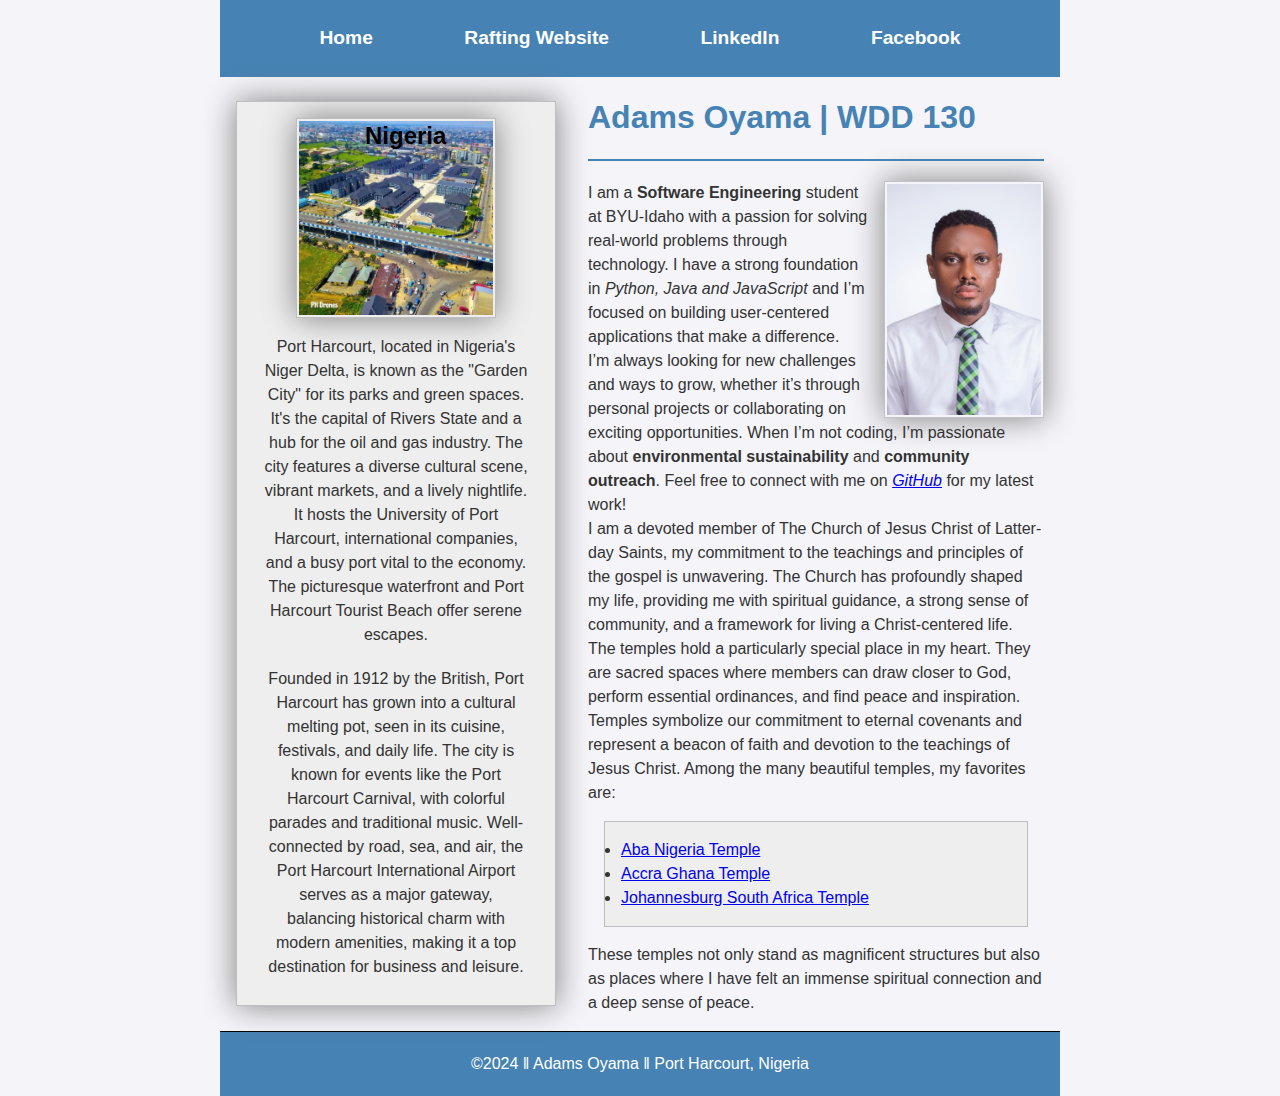
<file: index.html>
<!DOCTYPE html>
<html lang="en-US">
  <head>
    <meta charset="UTF-8">
    <meta name="viewport" content="width=device-width, initial-scale=1.0">
    <title>Adams Oyama | WDD 130</title>
    <link rel="stylesheet" href="styles/styles.css">
    <meta name="description" content="Adams Oyama | WDD 130 | Building web-projects">
    <meta name="author" content="Adams Oyama">
  </head>
  <body>
    <header>
      <nav>
        <a href="#">Home</a>
        <a href="wwr/">Rafting Website</a>
        <a href="https://www.linkedin.com/in/adams-oyama" target="_blank">LinkedIn</a>
        <a href="https://www.facebook.com/adams.austine" target="_blank">Facebook</a>
      </nav>
    </header>
    <div class="grid">
      <main>
        <h1>Adams Oyama | WDD 130</h1>
        <img src="images/passport.jpg" alt="a picture of Adams Oyama" width="200">
        <p>I am a <strong>Software Engineering</strong> student at BYU-Idaho with a 
          passion for solving real-world problems through technology. I have a strong 
          foundation in <em>Python, Java and JavaScript</em> and I’m focused on building
          user-centered applications that make a difference.</p>
        <p>I’m always looking for new challenges and ways to grow, whether it’s 
          through personal projects or collaborating on exciting opportunities. 
          When I’m not coding, I’m passionate about <strong>environmental 
          sustainability</strong> and <strong>community outreach</strong>. Feel free to connect with me on 
          <a  href="https://github.com/adamsoyama" target="_blank"><em>GitHub</em></a> for my latest work!</p>
        <p>I am a devoted member of The Church of Jesus Christ of Latter-day Saints, my commitment to the teachings and principles of the gospel is unwavering. 
          The Church has profoundly shaped my life, providing me with spiritual guidance, a strong sense of community, and a framework 
          for living a Christ-centered life. The temples hold a particularly special place in my heart. They are sacred spaces where members 
          can draw closer to God, perform essential ordinances, and find peace and inspiration. Temples symbolize our commitment to eternal 
          covenants and represent a beacon of faith and devotion to the teachings of Jesus Christ. Among the many beautiful temples, 
          my favorites are:</p>
        <!-- Start of the unordered list of favorite temples-->
          <ul class="box">
            <li><a href="https://www.churchofjesuschrist.org/temples/details/aba-nigeria-temple?lang=eng" target="_blank">Aba Nigeria Temple</a></li>
            <li><a href="https://www.churchofjesuschrist.org/temples/details/accra-ghana-temple?lang=eng" target="_blank">Accra Ghana Temple</a></li>
            <li><a href="https://www.churchofjesuschrist.org/temples/details/johannesburg-south-africa-temple?lang=eng" target="_blank">Johannesburg South Africa Temple</a></li>
          </ul>
        <!-- End of unordered list of favorite temples-->
        <p>These temples not only stand as magnificent structures but also as places where I have felt an immense spiritual connection and a deep sense of peace.</p>
      </main>
      <aside class="box">
        <h2>Nigeria</h2>
        <img src="images/PHC.jpeg" alt="Port Harcourt City">
        <p>Port Harcourt, located in Nigeria's Niger Delta, is known as the "Garden City" for its parks and green spaces. It's the capital of Rivers State and a hub for the oil and 
          gas industry. The city features a diverse cultural scene, vibrant markets, and a lively nightlife. It hosts the University of Port Harcourt, international companies, and a 
          busy port vital to the economy. The picturesque waterfront and Port Harcourt Tourist Beach offer serene escapes.</p>
        <p>Founded in 1912 by the British, Port Harcourt has grown into a cultural melting pot, seen in its cuisine, festivals, and daily life. The city is known for events like the 
          Port Harcourt Carnival, with colorful parades and traditional music. Well-connected by road, sea, and air, the Port Harcourt International Airport serves as a major gateway, 
          balancing historical charm with modern amenities, making it a top destination for business and leisure.</p>
      </aside>
    </div>
    <footer>
      <p>©2024 ‖ Adams Oyama ‖ Port Harcourt, Nigeria</p>
    </footer>
  </body> 
  <!-- Last modified: November 28, 2024 -->
</html>
</file>
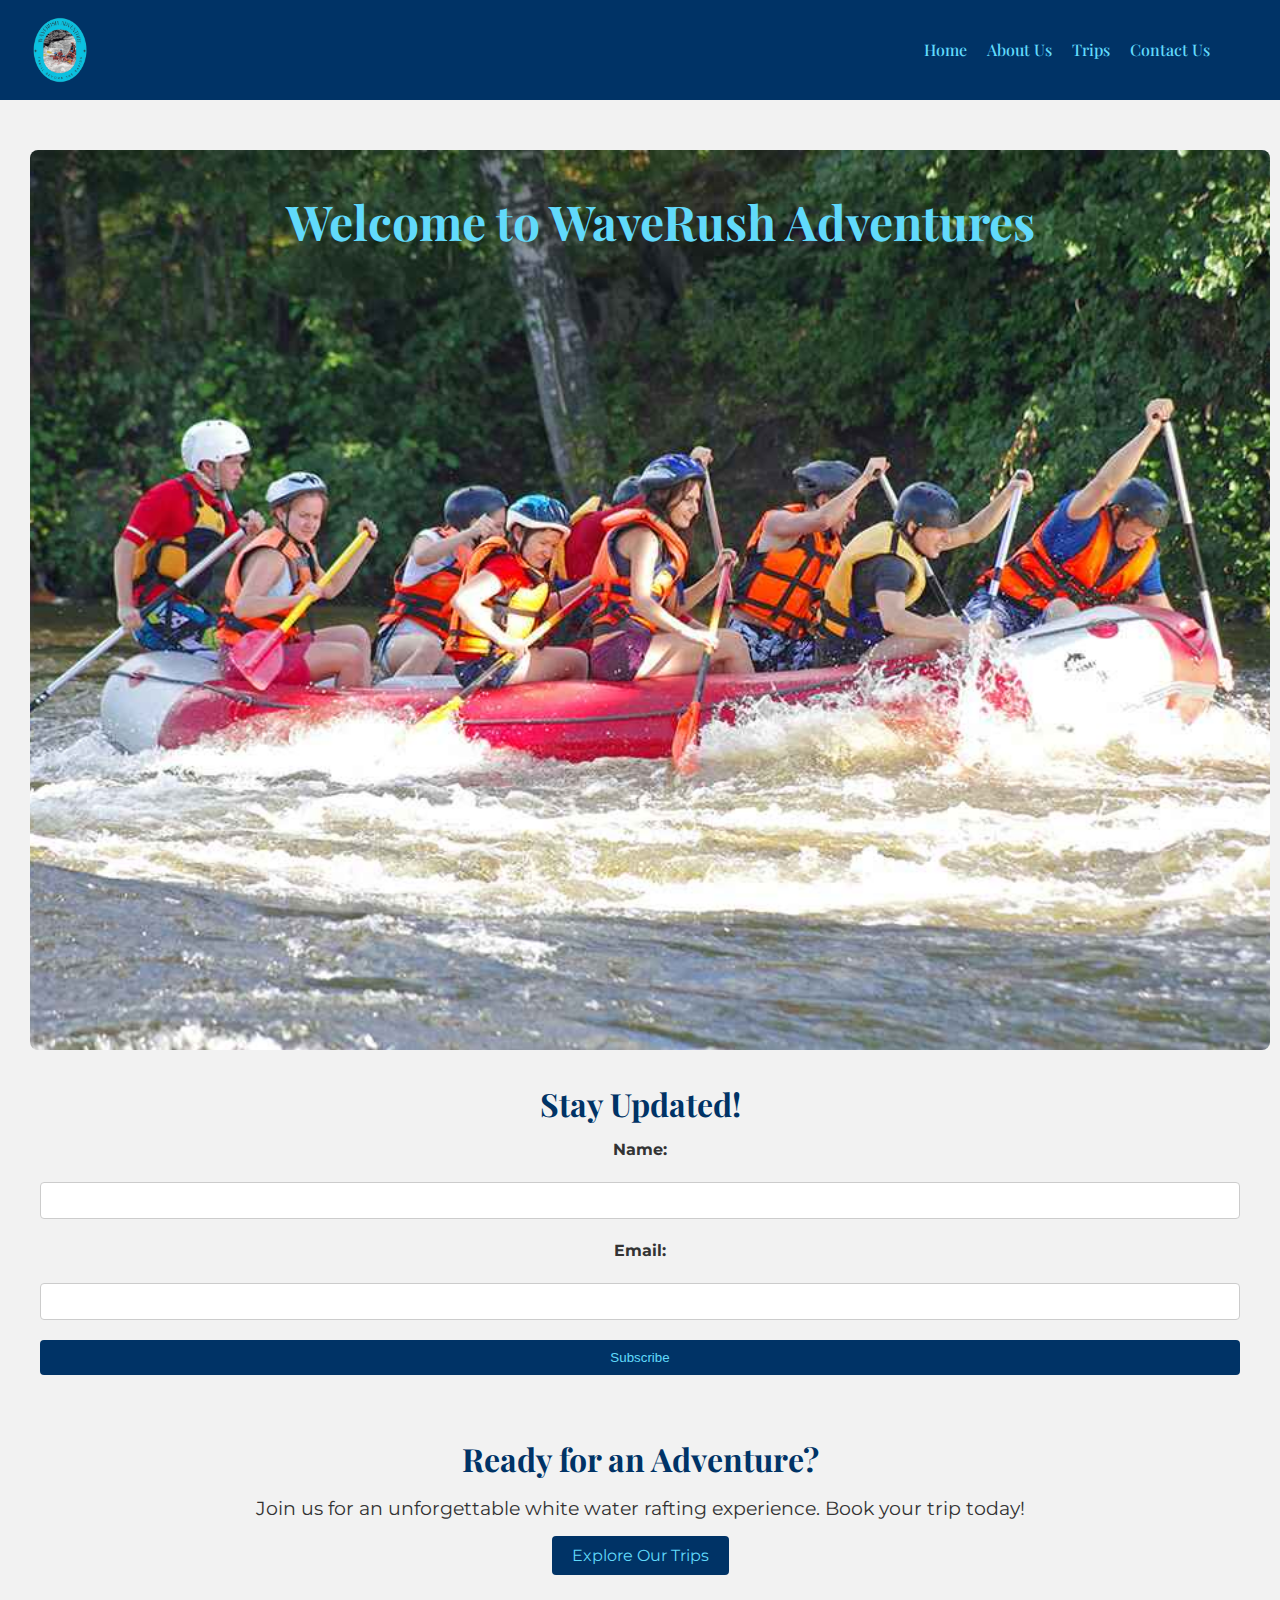
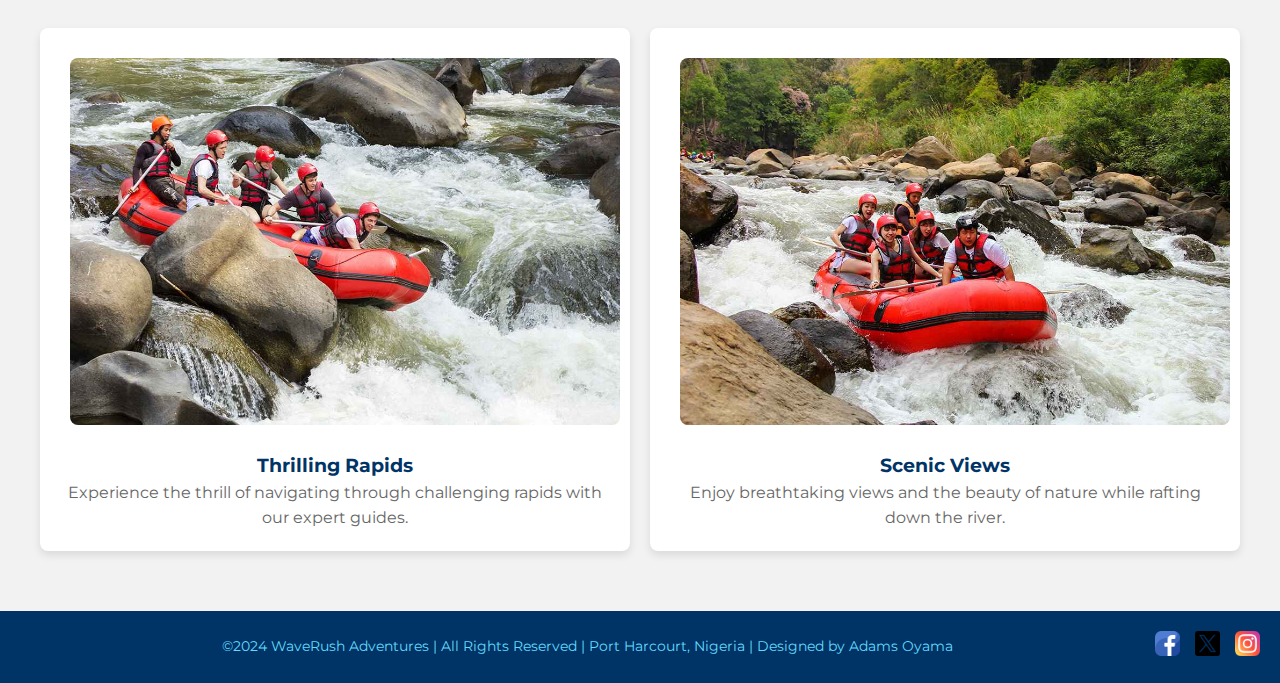
<file: wwr/index.html>
<!DOCTYPE html>
<html lang="en">
<head>
    <meta charset="UTF-8">
    <meta name="viewport" content="width=device-width, initial-scale=1.0">
    <title>Home - WaveRush Adventures</title>
    <link rel="stylesheet" href="styles/rafting.css">
    <meta name="description" content="Welcome to WaveRush Adventures - Your ultimate white water rafting experience.">
    <meta name="author" content="Adams Oyama">
    <link rel="preconnect" href="https://fonts.googleapis.com">
    <link rel="preconnect" href="https://fonts.gstatic.com" crossorigin>
    <link href="https://fonts.googleapis.com/css2?family=Montserrat&family=Playfair+Display:wght@700&display=swap" rel="stylesheet">
</head>
<body>
    <header>
        <img src="images/about/waverush-logo.png" alt="A logo of WaveRush Adventure" width="80">
        <nav>
            <a href="index.html">Home</a>
            <a href="about.html">About Us</a>
            <a href="trips.html">Trips</a>
            <a href="contact.html">Contact Us</a>
        </nav>
    </header>

    <main>
        <!-- Hero Section -->
        <section class="hero">
            <img src="images/about/rafting27_1024.jpg" alt="Rafting Adventure">
            <h1>Welcome to WaveRush Adventures</h1>
        </section>

        <!-- Newsletter Sign Up Form -->
        <section class="newsletter-signup">
            <h2>Stay Updated!</h2>
            <form action="/subscribe" method="post">
                <label for="name">Name:</label>
                <input type="text" id="name" name="name" required>
                
                <label for="email">Email:</label>
                <input type="email" id="email" name="email" required>
                
                <button type="submit">Subscribe</button>
            </form>
        </section>

        <!-- Call to Action -->
        <section class="call-to-action">
            <h2>Ready for an Adventure?</h2>
            <p>Join us for an unforgettable white water rafting experience. Book your trip today!</p>
            <a href="trips.html" class="cta-button">Explore Our Trips</a>
        </section>

        <!-- Grid Layout Section -->
        <section class="info-grid">
            <div class="grid-item">
                <img src="images/about/rafting40_1024.jpg" alt="Rafting Adventure 1">
                <h3>Thrilling Rapids</h3>
                <p>Experience the thrill of navigating through challenging rapids with our expert guides.</p>
            </div>
            <div class="grid-item">
                <img src="images/about/rafting36_1024.jpg" alt="Rafting Adventure 2">
                <h3>Scenic Views</h3>
                <p>Enjoy breathtaking views and the beauty of nature while rafting down the river.</p>
            </div>
        </section>
    </main>

    <footer>
        <p>©2024 WaveRush Adventures | All Rights Reserved | Port Harcourt, Nigeria | Designed by Adams Oyama</p>
        <nav class="sociallinks">
            <a href="http://facebook.com">
                <img src="images/about/facebook.png" alt="Facebook">
            </a>
            <a href="https://x.com">
                <img src="images/about/twitter.png" alt="Twitter">
            </a>
            <a href="https://instagram.com">
                <img src="images/about/instagram.png" alt="Instagram">
            </a>
        </nav>
    </footer>
</body>
</html>
</file>
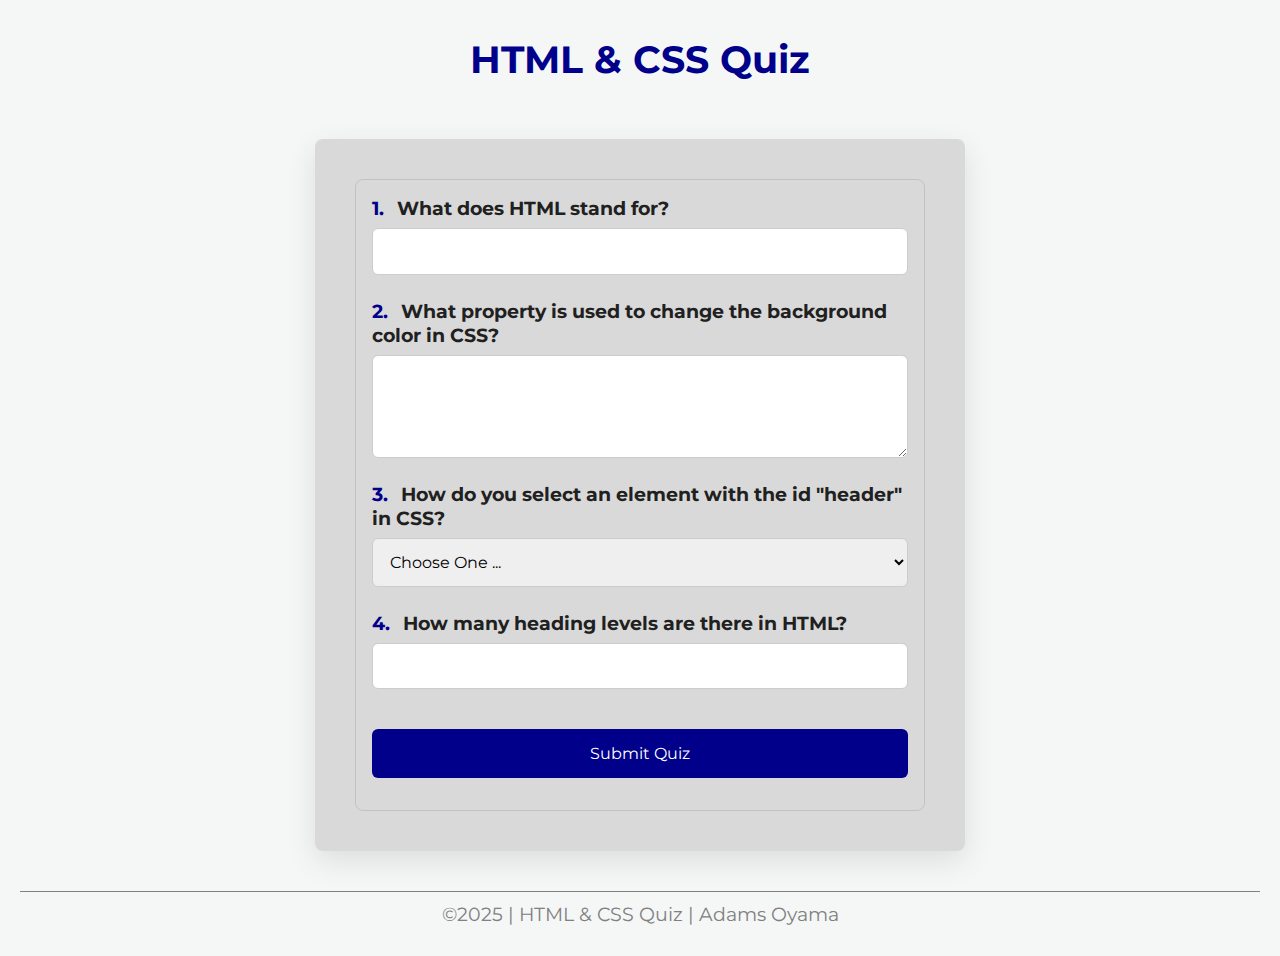
<file: quiz.html>
<!DOCTYPE html>
<html lang="en">
<head>
    <meta charset="UTF-8">
    <meta name="viewport" content="width=device-width, initial-scale=1.0">
    <title>HTML & CSS Quiz</title>
    <link rel="stylesheet" href="styles/quiz.css">
    <meta name="description" content="HTML & CSS Quiz">
    <meta name="author" content="Adams Oyama">
    <link rel="preconnect" href="https://fonts.googleapis.com">
    <link rel="preconnect" href="https://fonts.gstatic.com" crossorigin>
    <link href="https://fonts.googleapis.com/css2?family=Montserrat&display=swap" rel="stylesheet">
</head>
<body>
    <header>
        <h1>HTML & CSS Quiz</h1>
    </header>
    <main>
        <div class="quiz-container">
            <form action="/submit_quiz" method="post">
                <div class="form-item">
                    <label for="q1">
                        <span class="question-number">1.</span> What does HTML stand for?
                    </label>
                    <input type="text" id="q1" name="q1" required>
                </div>

                <div class="form-item">
                    <label for="q2">
                        <span class="question-number">2.</span> What property is used to change the background color in CSS?
                    </label>
                    <textarea id="q2" name="q2" rows="4" required></textarea>
                </div>

                <div class="form-item">
                    <label for="q3">
                        <span class="question-number">3.</span> How do you select an element with the id "header" in CSS?
                    </label>
                    <select id="q3" name="q3" required>
                        <option value="" selected disabled>Choose One ...</option>
                        <option value="#header">#header</option>
                        <option value=".header">.header</option>
                        <option value="header">header</option>
                    </select>
                </div>

                <div class="form-item">
                    <label for="q4">
                        <span class="question-number">4.</span> How many heading levels are there in HTML?
                    </label>
                    <input type="number" id="q4" name="q4" required>
                </div>

                <button type="submit">Submit Quiz</button>
            </form>
        </div>
    </main>
    <footer>
        <p>©2025 | HTML & CSS Quiz | Adams Oyama</p>
    </footer>
</body>
</html>
</file>
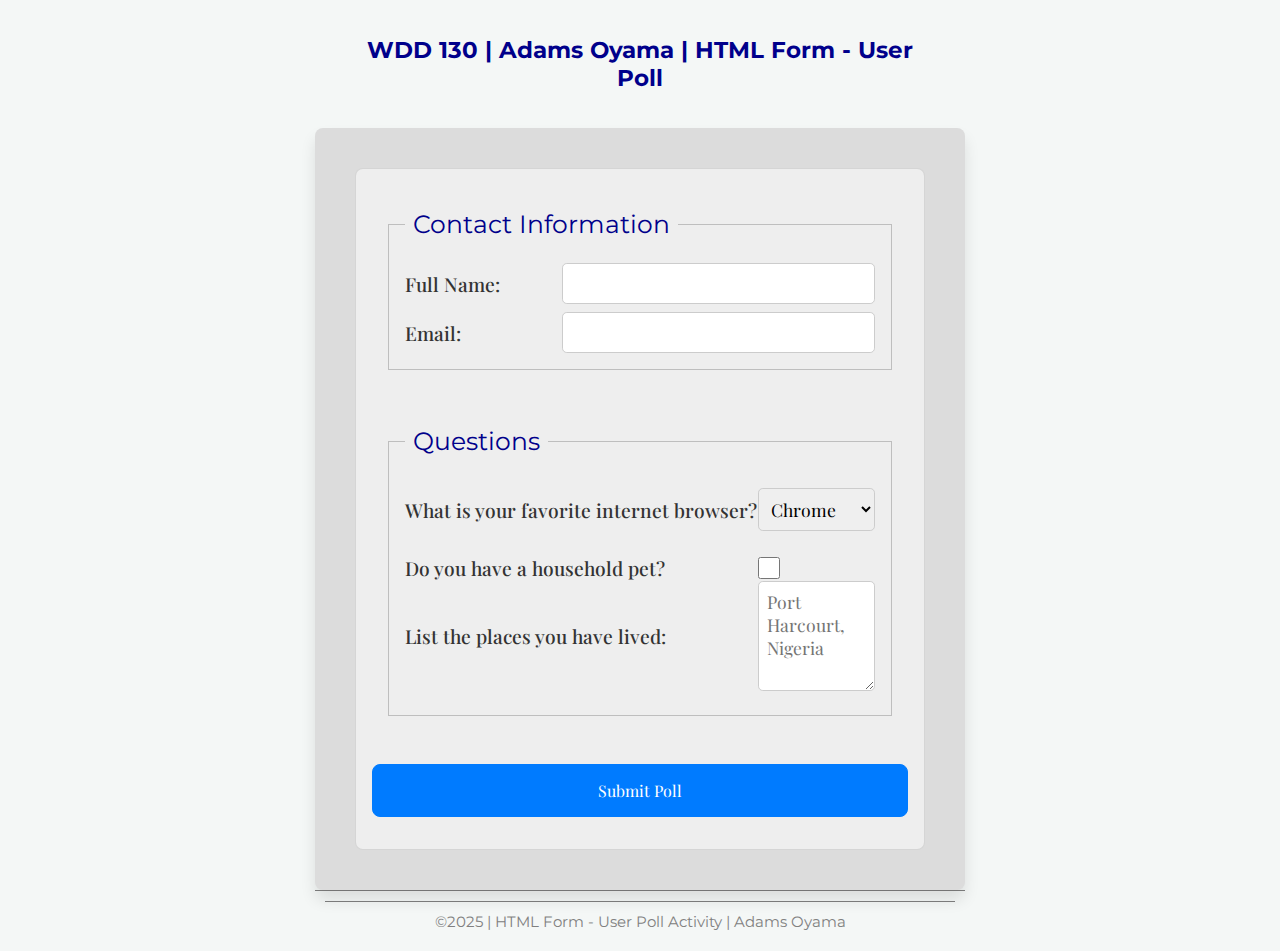
<file: week05/poll-form.html>
<!DOCTYPE html>
<html lang="en">
<head>
    <meta charset="UTF-8">
    <meta name="viewport" content="width=device-width, initial-scale=1.0">
    <title>WDD 130 | HTML Form - User Poll</title>
    <link rel="stylesheet" href="styles/poll-form.css">
    <meta name="description" content="Table practice">
    <meta name="author" content="Adams Oyama">
    <link rel="preconnect" href="https://fonts.googleapis.com">
    <link rel="preconnect" href="https://fonts.gstatic.com" crossorigin>
    <link href="https://fonts.googleapis.com/css2?family=Montserrat&family=Playfair+Display:wght@700&display=swap" rel="stylesheet">
</head>
<body>
    <header>
        <h1>WDD 130 | Adams Oyama | HTML Form - User Poll</h1>
    </header>
    <main>
        <div class="form-container">
            <form>
                <fieldset>
                    <legend>Contact Information</legend>
                    <div class="form-item column2">
                        <label for="fullname">Full Name:</label>
                        <input type="text" id="fullname" name="fullname" required>
                    </div>
                    <div class="form-item column2">
                        <label for="useremail">Email:</label>
                        <input type="email" id="useremail" name="useremail" required>
                    </div>
                </fieldset>
                <fieldset>
                    <legend>Questions</legend>
                    <div class="form-item column1">
                        <label for="browser">What is your favorite internet browser?</label>
                        <select id="browser" name="browser">
                            <option value="chrome">Chrome</option>
                            <option value="firefox">Firefox</option>
                            <option value="safari">Safari</option>
                            <option value="edge">Edge</option>
                            <option value="brave">Brave</option>
                            <option value="other">Other</option>
                        </select>
                    </div>
                    <div class="form-item column1">
                        <label for="pet">Do you have a household pet?</label>
                        <input type="checkbox" id="pet" name="pet">
                        <label for="feedback">List the places you have lived:</label>
                        <textarea id="feedback" name="feedback" rows="4" placeholder="Port Harcourt, Nigeria"></textarea>
                    </div>
                </fieldset>
                <button type="submit">Submit Poll</button>
            </form>
        </div>
    </main>
    <footer>
        <p>©2025 | HTML Form - User Poll Activity | Adams Oyama</p>
    </footer>
</body>
</html>
</file>
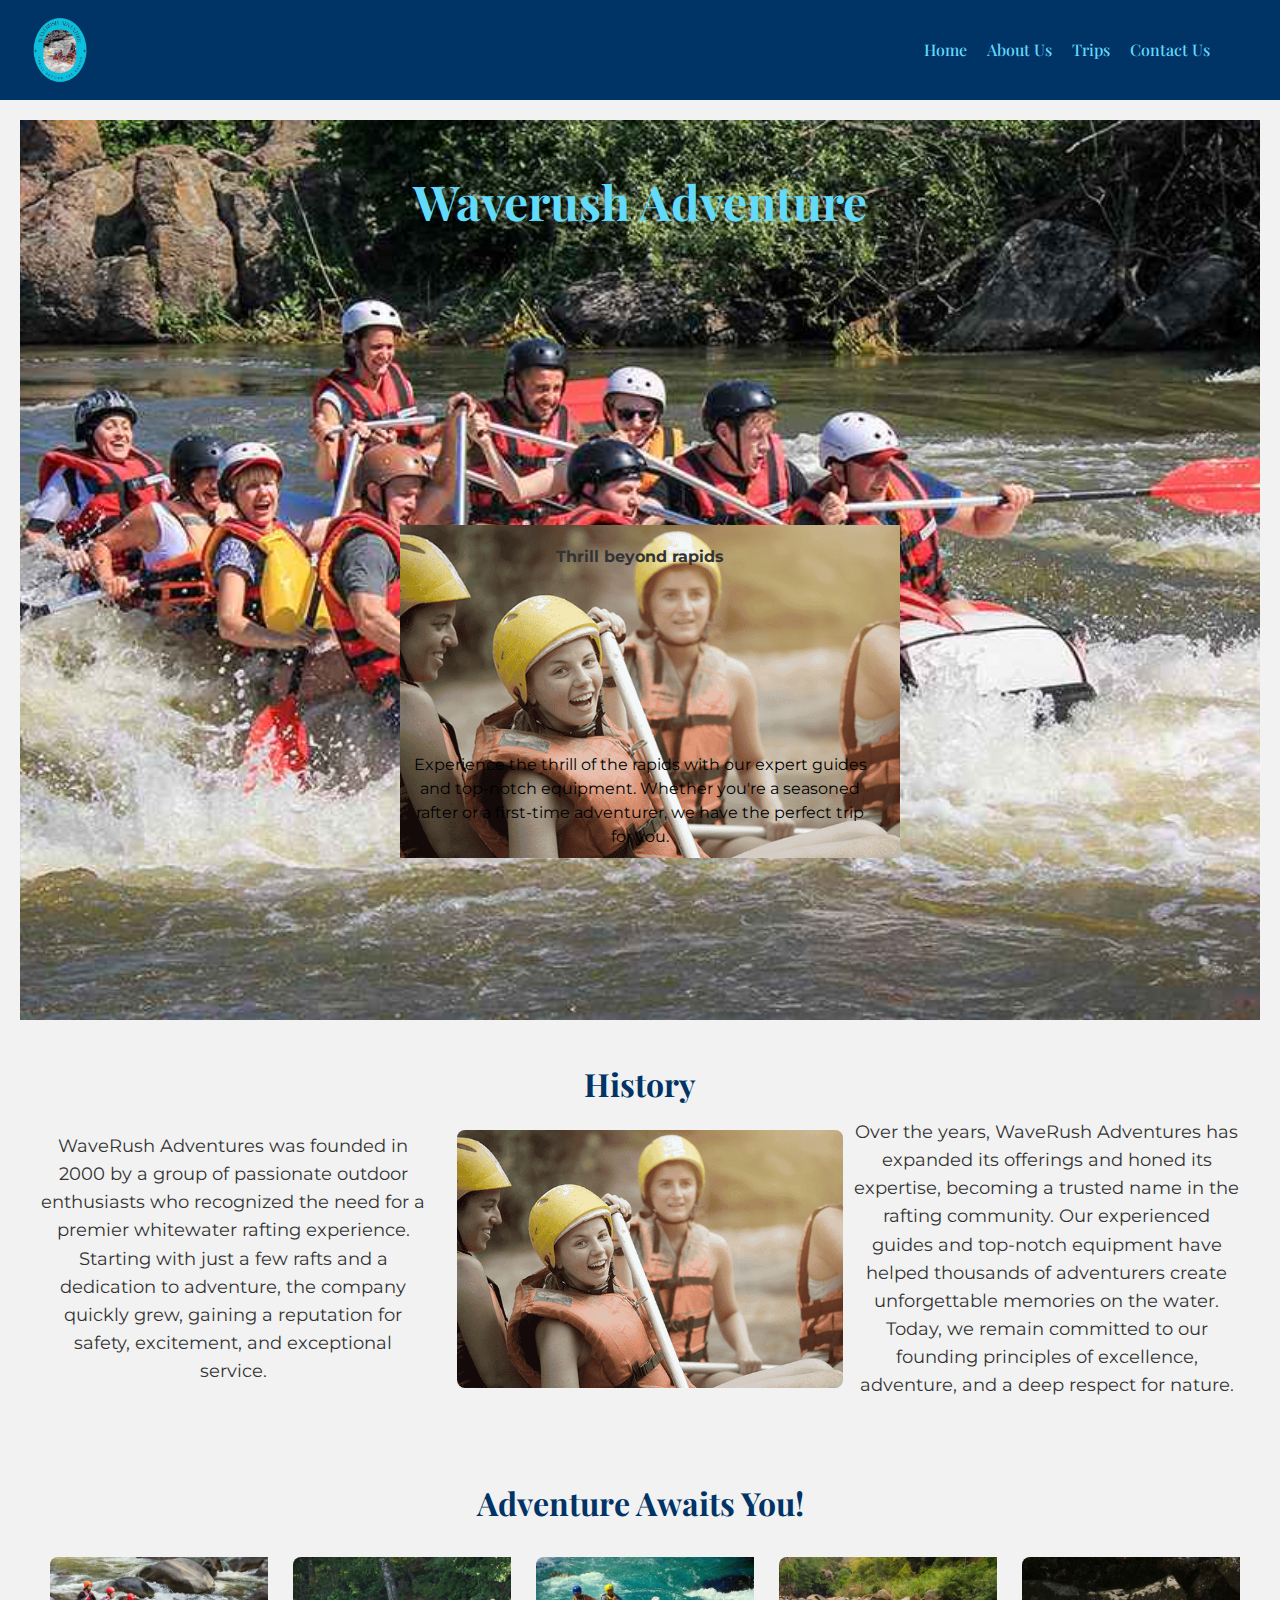
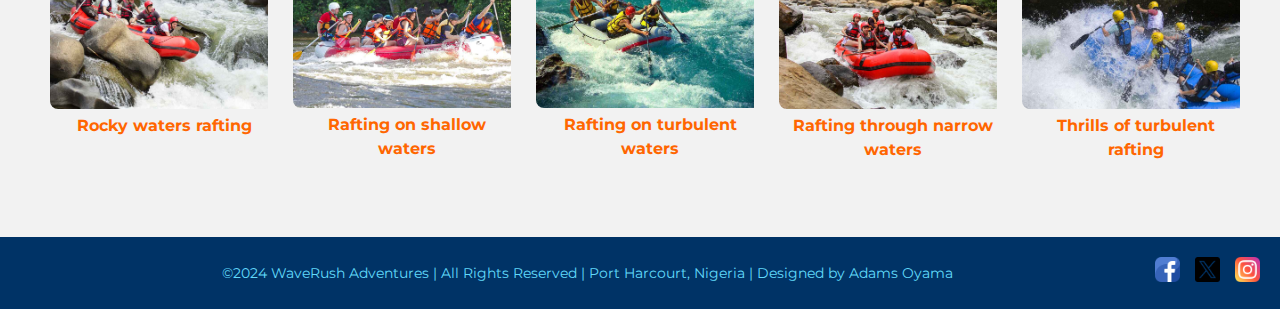
<file: wwr/about.html>
<!DOCTYPE html>
<html lang="en">
<head>
    <meta charset="UTF-8">
    <meta name="viewport" content="width=device-width, initial-scale=1.0">
    <title>About Us - WaveRush Adventures</title>
    <link rel="preconnect" href="https://fonts.googleapis.com">
    <link rel="preconnect" href="https://fonts.gstatic.com" crossorigin>
    <link href="https://fonts.googleapis.com/css2?family=Montserrat&family=Playfair+Display:wght@700&display=swap" rel="stylesheet">
    <link rel="stylesheet" href="styles/rafting.css">
    <meta name="description" content="Learn more about WaveRush Adventures, our mission, history, and team of expert guides.">
    <meta name="author" content="Adams Oyama">
</head>
<body>
    <header>
        <img src="images/about/waverush-logo.png" alt="A logo of waverush adventure" width="80">
        <nav>
            <a href="index.html">Home</a>
            <a href="about.html">About Us</a>
            <a href="trips.html">Trips</a>
            <a href="contact.html">Contact Us</a>
        </nav>
    </header>
    <main>
        <div class="hero">
            <img src="images/about/rafting11(1).jpg" alt="WaveRush adventure">
            <h1>Waverush Adventure</h1>
            <article>
                <h4>Thrill beyond rapids</h4>
                <img src="images/about/small.png" alt="a happy client">
                <p>Experience the thrill of the rapids with our expert guides and top-notch equipment. Whether you're a seasoned rafter or a first-time adventurer, we have the perfect trip for you.</p>
            </article>
        </div>
        <section class="history">
            <h2>History</h2>
            <div class="history-content">
                <p>WaveRush Adventures was founded in 2000 by a group of passionate outdoor enthusiasts who recognized the need for a premier whitewater rafting experience. Starting with just a few rafts and a dedication to adventure, the company quickly grew, gaining a reputation for safety, excitement, and exceptional service.</p>
                <img src="images/about/small.png" alt="a happy client">
                <p>Over the years, WaveRush Adventures has expanded its offerings and honed its expertise, becoming a trusted name in the rafting community. Our experienced guides and top-notch equipment have helped thousands of adventurers create unforgettable memories on the water. Today, we remain committed to our founding principles of excellence, adventure, and a deep respect for nature.</p>
            </div>
        </section>
        <section class="adventure">
            <h2>Adventure Awaits You!</h2>
            <div class="adventure-images">
                <figure>
                    <img src="images/about/rafting40_1024.jpg" alt="picture of a group of men rafting on rocky waters">
                    <figcaption>Rocky waters rafting</figcaption>
                </figure>
                <figure>
                    <img src="images/about/rafting27_1024.jpg" alt="group of people rafting on shallow waters">
                    <figcaption>Rafting on shallow waters</figcaption>
                </figure>
                <figure>
                    <img src="images/about/rafting55_1024.jpg" alt="four men rafting">
                    <figcaption>Rafting on turbulent waters</figcaption>
                </figure>
                <figure>
                    <img src="images/about/rafting36_1024.jpg" alt="rafting through narrow waters">
                    <figcaption>Rafting through narrow waters</figcaption>
                </figure>
                <figure>
                    <img src="images/about/hero-image.jpg" alt="rafting through turbulent waters">
                    <figcaption>Thrills of turbulent rafting</figcaption>
                </figure>
            </div>
        </section>
    </main>
    <footer>
        <p>
            ©2024 WaveRush Adventures | All Rights Reserved | Port Harcourt, Nigeria | Designed by Adams Oyama
        </p>
        <nav class="sociallinks">
            <a href="http://facebook.com">
                <img src="images/about/facebook.png" alt="">
            </a>
            <a href="https://x.com">
                <img src="images/about/twitter.png" alt="">
            </a>
            <a href="https://instagram.com">
                <img src="images/about/instagram.png" alt="">
            </a>
        </nav>
    </footer>
</body>
</html>
</file>
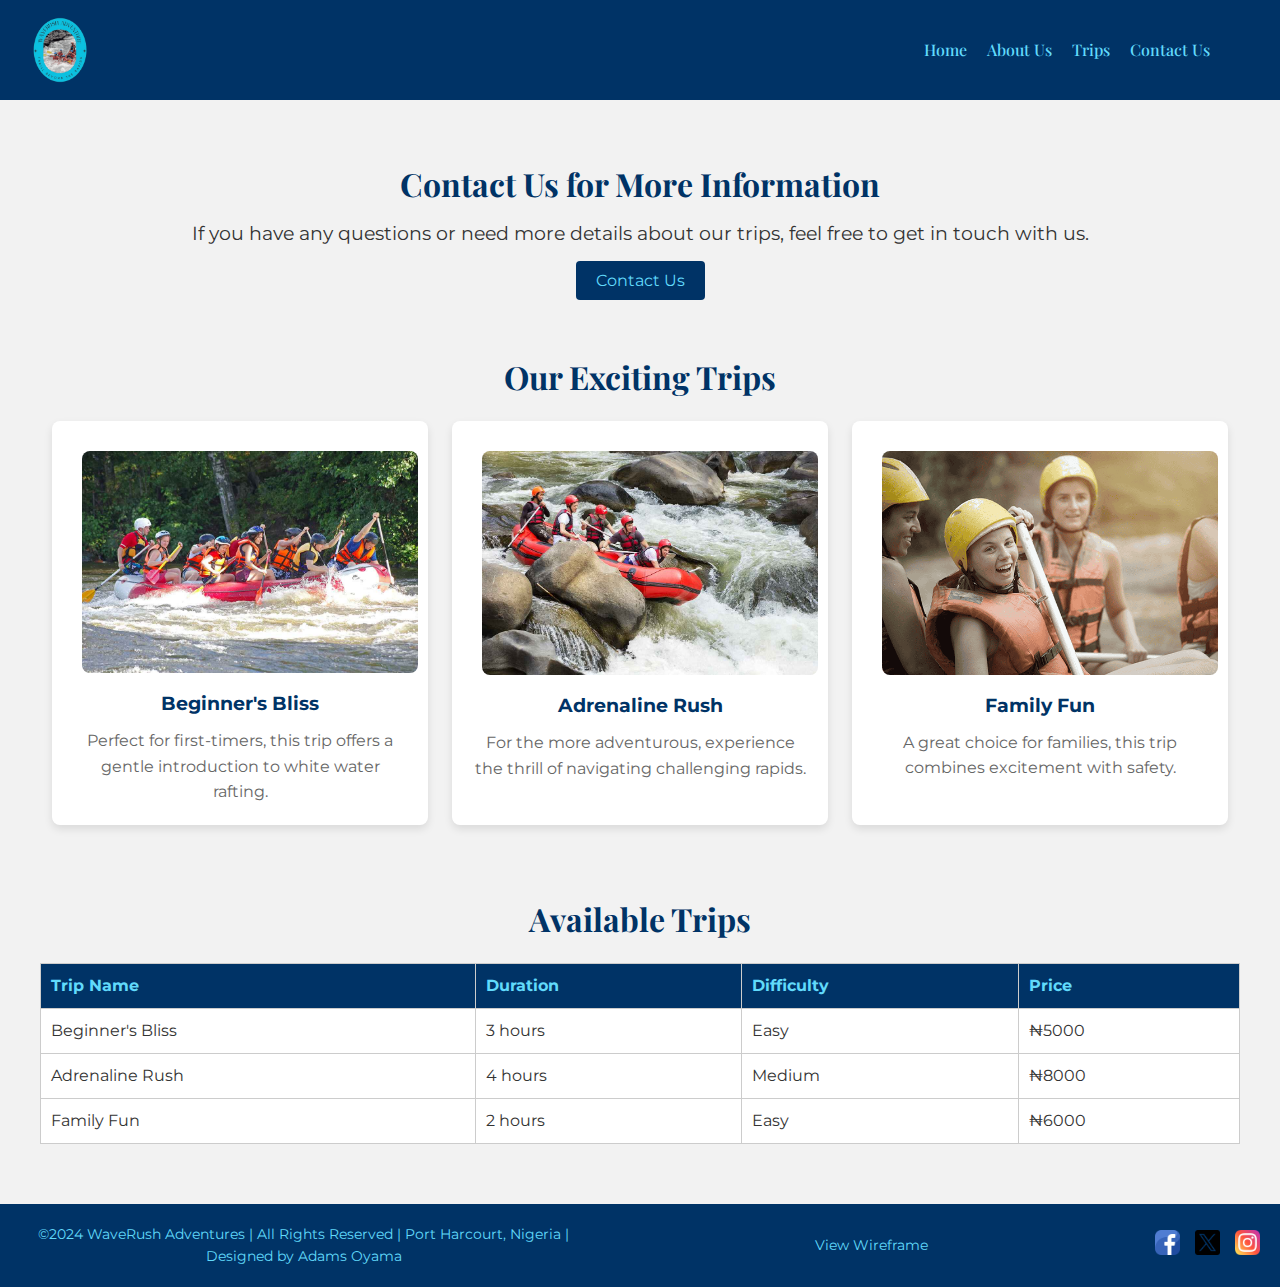
<file: wwr/trips.html>
<!DOCTYPE html>
<html lang="en">
<head>
    <meta charset="UTF-8">
    <meta name="viewport" content="width=device-width, initial-scale=1.0">
    <title>Trips - WaveRush Adventures</title>
    <link rel="stylesheet" href="styles/rafting.css">
    <meta name="description" content="Discover exciting white water rafting trips and adventures with WaveRush Adventures.">
    <meta name="author" content="Adams Oyama">
    <link rel="preconnect" href="https://fonts.googleapis.com">
    <link rel="preconnect" href="https://fonts.gstatic.com" crossorigin>
    <link href="https://fonts.googleapis.com/css2?family=Montserrat&family=Playfair+Display:wght@700&display=swap" rel="stylesheet">
</head>
<body>
    <header>
        <img src="images/about/waverush-logo.png" alt="A logo of WaveRush Adventure" width="80">
        <nav>
            <a href="index.html">Home</a>
            <a href="about.html">About Us</a>
            <a href="trips.html">Trips</a>
            <a href="contact.html">Contact Us</a>
        </nav>
    </header>

    <main>
        <!-- Call to Action -->
        <section class="call-to-action">
            <h2>Contact Us for More Information</h2>
            <p>If you have any questions or need more details about our trips, feel free to get in touch with us.</p>
            <a href="contact.html" class="cta-button">Contact Us</a>
        </section>

        <!-- Trip Descriptions -->
        <section class="trip-descriptions">
            <h2>Our Exciting Trips</h2>
            <div class="trip">
                <img src="images/about/rafting27_1024.jpg" alt="Trip 1">
                <h3>Beginner's Bliss</h3>
                <p>Perfect for first-timers, this trip offers a gentle introduction to white water rafting.</p>
            </div>
            <div class="trip">
                <img src="images/about/rafting40_1024.jpg" alt="Trip 2">
                <h3>Adrenaline Rush</h3>
                <p>For the more adventurous, experience the thrill of navigating challenging rapids.</p>
            </div>
            <div class="trip">
                <img src="images/about/small.png" alt="Trip 3">
                <h3>Family Fun</h3>
                <p>A great choice for families, this trip combines excitement with safety.</p>
            </div>
        </section>

        <!-- Trips Table -->
        <section class="trips-table">
            <h2>Available Trips</h2>
            <table>
                <thead>
                    <tr>
                        <th>Trip Name</th>
                        <th>Duration</th>
                        <th>Difficulty</th>
                        <th>Price</th>
                    </tr>
                </thead>
                <tbody>
                    <tr>
                        <td>Beginner's Bliss</td>
                        <td>3 hours</td>
                        <td>Easy</td>
                        <td>₦5000</td>
                    </tr>
                    <tr>
                        <td>Adrenaline Rush</td>
                        <td>4 hours</td>
                        <td>Medium</td>
                        <td>₦8000</td>
                    </tr>
                    <tr>
                        <td>Family Fun</td>
                        <td>2 hours</td>
                        <td>Easy</td>
                        <td>₦6000</td>
                    </tr>
                </tbody>
            </table>
        </section>
    </main>

    <footer>
        <p>©2024 WaveRush Adventures | All Rights Reserved | Port Harcourt, Nigeria | Designed by Adams Oyama</p>
        <p><a href="images/trips-wireframe.png" target="_blank">View Wireframe</a></p>
        <nav class="sociallinks">
            <a href="http://facebook.com">
                <img src="images/about/facebook.png" alt="Facebook">
            </a>
            <a href="https://x.com">
                <img src="images/about/twitter.png" alt="Twitter">
            </a>
            <a href="https://instagram.com">
                <img src="images/about/instagram.png" alt="Instagram">
            </a>
        </nav>
    </footer>
</body>
</html>
</file>
<file: styles/styles.css>
/* Define CSS Variables in :root */ 
:root { 
    --primary-color: steelblue; 
    --secondary-color: white; 
    --accent-color: #61dafb; 
    --border-color: rgba(0, 0, 0, 0.2); 
    --box-shadow: 0 0 30px gray; 
    --max-width-main: 52.5rem; 
    --aside-width: 20rem; 
    --box-bg-color: rgb(238, 238, 238); 
    --box-text-color: rgb(51, 51, 51); 
    --font-family: 'Segoe UI', Tahoma, Geneva, Verdana, sans-serif; 
}

/* Universal Selector */
* {
    margin: 0;
    padding: 0;
    box-sizing: border-box;
}

/* Global Styles */
body {
    font-family: var(--font-family);
    background-color: #f4f4f9;
    color: #333;
    line-height: 1.5;
}

/* Navigation Styles */
nav {
    background-color: var(--primary-color);
    padding: 1rem;
    display: flex;
    justify-content: space-evenly; 
    align-items: center;
}
nav a {
    color: var(--secondary-color);
    display: block;
    padding: 0.5rem;
    text-decoration: none;
    font-size: 1.2rem;
    font-weight: 700;
    transition: background-color 0.3s ease, color 0.3s ease;
}
nav a:hover { 
    background-color: var(--accent-color); 
    color: var(--primary-color);
}

/* Heading Styles */
h1 {
    color: var(--primary-color);
    padding-bottom: 20px;
    margin-bottom: 20px;
    position: relative;
}
h1::after {
    content: '';
    position: absolute; 
    left: 0; 
    bottom: 0; 
    width: 100%; /* Extend the line to the full width of the heading */ 
    height: 1.5px; /* Increased height for a bold line effect */ 
    background-color: var(--primary-color); 
}

/* Image Styles */
img {
    width: 150px;
    height: auto;
    border: 1px solid var(--border-color);
    padding: 2px;
    box-shadow: var(--box-shadow);
}

/* Paragraph Styles */
p {
    padding: 10px;
}

/* Main Content Styles */
main {
    margin: 0 auto;
}

/* Aside Styles */
aside {
    width: var(--aside-width);
    text-align: center;
    position: relative;
    box-shadow: var(--box-shadow);
}
aside img {
    width: 12.5rem;
    height: auto;
}
aside h2 {
    position: absolute;
    top: 1rem;
    left: 8rem;
    color: black;
}

/* Specific Image Styles in Main */
main img {
    width: 10rem;
    height: auto;
    float: right;
    margin-left: 1rem;
}

/* Reset padding for Paragraphs in Main */
main p {
    padding: 0;
}

/* Footer Styles */
footer {
    margin-top: 15px;
    border-top: 1px solid rgb(0, 0, 0);
    text-align: center;
    padding: 10px 0; 
    background-color: var(--primary-color); 
    color: var(--secondary-color);
}

/* Correct max-width for header and footer */
header, footer, .grid {
    margin: 0 auto;
    max-width: 840px;
}

/* Class Selectors */
/* ========================== */
.box {   
    margin: 1rem;
    border: 1px solid var(--border-color);
    padding: 1rem;
    background-color: var(--box-bg-color);
    color: var(--box-text-color);
}
.grid {
   display: grid;
   align-items: center;
}
aside {
    width:20rem;
    position: relative;
    grid-column: 1/2;
    grid-row: 1/2;
}
main {
    grid-column: 2/3;
    margin: 1rem;
}
</file>
<file: wwr/styles/rafting.css>
/* Define CSS Variables in :root */ 
:root { 
    --primary-color: #003366; 
    --secondary-color: #61dafb; 
    --accent1-color: #ff6600; 
    --accent2-color: #f2f2f2; 
    --font-heading: 'Playfair Display', serif;
    --font-text: 'Montserrat', sans-serif;
}

/* Universal Selector */
* {
    margin: 0;
    padding: 0;
    box-sizing: border-box;
}

/* Global Styles */
body {
    font-family: var(--font-text);
    background-color: var(--accent2-color);
    color: #333;
    line-height: 1.5;
    max-width: 100%;
}

/* Header Styles */
header {
    font-family: var(--font-heading);
    background-color: var(--primary-color);
    color: var(--secondary-color);
    padding: 10px 20px;
    display: grid;
    grid-template-columns: auto 1fr;
    align-items: center;
}
header img {
    max-width: 100%;
    height: auto;
    width: 80px;
}
header nav {
    display: flex; 
    gap: 20px;
    justify-content: flex-end;
    padding: 10px 50px;
}
header nav a {
    color: var(--secondary-color);
    text-decoration: none;
    font-weight: 500;
    transition: background-color 0.3s ease, color 0.3s ease;
}
header nav a:hover { 
    background-color: var(--accent1-color); 
    color: var(--primary-color);
}

/* Hero Section */
.hero {
    position: relative;
    text-align: center;
    height: 100vh;
}
.hero img{
    width: 100%;
    height: 100%;
    object-fit: cover;
    position: absolute;
    top: 0;
    left: 0;
    z-index: -1;
}
.hero h1 {
    font-family: var(--font-heading);
    font-size: 3rem;
    position: absolute;
    top: 5%;
    width: 100%;
    color: var(--secondary-color);
    text-align: center;
}
.hero article {
    position: absolute;
    top: 45%;
    left: 50%;
    transform: translateX(-50%);
    padding: 20px;
    border-radius: 8px;
    width: 80%;
    max-width: 500px;
}
.hero article img {
    float: right;
    margin-left: 10px;
    height: auto;
}
.hero p {
    font-size: 1.0rem;
    font-family: var(--font-text);
    padding: 40% 0 0 0;
    color: black;
}

/* Sections */
section {
    padding: 20px;
    margin:20px 0;
    text-align: center;
}
section h2 {
    font-family: var(--font-heading);
    color: var(--primary-color);
    font-size: 2rem;
    margin-bottom: 10px;
}
section p {
    font-family: var(--font-text);
    font-size: 1.1rem;
    line-height: 1.6;
    max-width: 100%;
    margin: 0 auto;
}
section img { 
    max-width: 100%; 
    height: auto; 
    border-radius: 8px; 
    margin: 10px; 
}
.history-content { 
    display: grid; 
    grid-template-columns: 1fr 1fr 1fr; 
    gap: 20px; 
    align-items: center; 
} 
.history-content img { 
    grid-column: 2 / 3; 
    width: 100%; 
    height: auto; 
    border-radius: 8px; 
}
.adventure {
    padding: 20px;
    margin-top: 40px;
}
.adventure h2{
    font-family: var(--font-heading);
    font-size: 2rem;
    margin-bottom: 20px;
    text-align: center;
}
.adventure-images {
    display: grid;
    grid-template-columns: repeat(5, 1fr);
    gap:15px;
}
.adventure-images figure {
    margin: 0;
    overflow: hidden;
    position: relative;
}
.adventure-images img {
    width: 100%;
    height: auto;
    display: block;
    transition: transform 0.3s ease-in-out;
}
.adventure-images img:hover {
    transform: scale(1.1);
}
.adventure-images figcaption {
    position: relative;
    bottom: 10px;
    left: 10px;
    color: var(--accent1-color);
    font-family: var(--font-text);
    padding: 5px 10px;
    font-size: 1.0rem;
    font-weight: bold;
}

/* Footer Styles */
footer {
    padding: 20px; 
    background-color: var(--primary-color); 
    color: var(--secondary-color);
    display: flex;
    justify-content: space-between;
    align-items: center;
}
footer p {
    font-family: var(--font-text);
    font-size: 0.9rem;
    margin: 0;
    text-align: center;
    width: 100%;
}
footer .sociallinks {
    display: flex;
    gap: 15px;
}
footer .sociallinks a{
    text-decoration: none;
}
footer .sociallinks a img {
    width: 25px;
    height: auto;
    transition: transform 0.3s ease;
}
footer .sociallinks a img:hover {
    transform: scale(1.1);
}
footer a { 
    color: var(--secondary-color); 
    text-decoration: none; 
} 
footer a:hover { 
    text-decoration: underline; 
}

/* Contact Page Specific Styles */
/* Main Content Styles */
main {
    flex: 1;
    padding: 20px;
}
/* Style for Contact heading */
h1.contact {
    text-align: center;           /* Centers the text */
    font-weight: bold;            /* Makes the text bold */
    color: #003366;               /* Applies dark blue color */
    font-family: var(--font-heading); /* Uses the specified font for headings */
}
/* Company Info Styles */
.company-info {
    margin-bottom: 40px;
    text-align: center;
}
.company-info h2 {
    color: var(--primary-color);
    margin-bottom: 10px;
}
.company-info p, .company-info ul, .company-info a {
    font-family: var(--font-text);
    font-size: 1.1rem;
    color: #333;
}
.company-info ul {
    list-style: none;
    padding: 0;
}
.company-info ul li {
    margin-bottom: 5px;
}
.no-bullets {
    list-style-type: none;
}
.map-container {
    margin-top: 20px;
    max-width: 100%;
}
.map-container iframe {
    width: 100%;
    height: 400px;
    border: 0;
}

/* Team Section Styles */
.team {
    margin-bottom: 40px;
    text-align: center;
}
.team h2 {
    font-family: var(--font-heading);
    color: var(--primary-color);
    font-size: 2rem;
    margin-bottom: 20px;
}
.team-member {
    display: inline-block;
    margin: 10px;
    text-align: center;
}
.team-member img {
    border-radius: 8px;
    width: 150px;
    height: 150px;
}
figcaption {
    margin-top: 10px;
    font-weight: bold;
}

/* Contact Form Styles */
.contact-form {
    margin-bottom: 40px;
    text-align: center;
}
.contact-form h2 {
    font-family: var(--font-heading);
    color: var(--primary-color);
    font-size: 2rem;
    margin-bottom: 20px;
}
.contact-form label {
    display: block;
    margin-bottom: 10px;
    font-weight: bold;
    text-align: left;
}
.contact-form input,
.contact-form textarea,
.contact-form select,
.contact-form button {
    width: 100%;
    padding: 10px;
    margin-bottom: 20px;
    border: 1px solid #ccc;
    border-radius: 4px;
    box-sizing: border-box;
    font-family: var(--font-text);
}
.contact-form input[type="radio"],
.contact-form input[type="checkbox"] {
    width: auto;
    margin-right: 10px;
}
.contact-form fieldset {
    margin-bottom: 20px;
    padding: 10px;
    border: 1px solid #ccc;
    text-align: left;
}
.contact-form button {
    background-color: var(--primary-color);
    color: var(--secondary-color);
    border: none;
    border-radius: 4px;
    cursor: pointer;
    transition: background-color 0.3s ease;
}
.contact-form button:hover {
    background-color: var(--accent1-color);
    color: var(--primary-color);
}
.contact-form input:focus,
.contact-form textarea:focus,
.contact-form select:focus {
    border-color: var(--primary-color);
    box-shadow: 0 0 8px rgba(0, 51, 102, 0.3);
    outline: none;
}
/* Newsletter Sign Up Form */
.newsletter-signup {
    padding: 20px;
    text-align: center;
}
.newsletter-signup form {
    display: grid;
    grid-template-columns: 1fr;
    gap: 20px;
}
.newsletter-signup label {
    font-weight: bold;
}
.newsletter-signup input {
    padding: 10px;
    border: 1px solid #ccc;
    border-radius: 4px;
}
.newsletter-signup button {
    padding: 10px;
    background-color: var(--primary-color);
    color: var(--secondary-color);
    border: none;
    border-radius: 4px;
    cursor: pointer;
    transition: background-color 0.3s ease;
}
.newsletter-signup button:hover {
    background-color: var(--accent1-color);
    color: var(--primary-color);
}

/* Call to Action */
.call-to-action {
    padding: 20px;
    text-align: center;
    background-color: var(--accent2-color);
}
.call-to-action h2 {
    font-size: 2rem;
    color: var(--primary-color);
}
.call-to-action p {
    font-size: 1.2rem;
    margin-bottom: 20px;
}
.call-to-action .cta-button {
    padding: 10px 20px;
    background-color: var(--primary-color);
    color: var(--secondary-color);
    text-decoration: none;
    border-radius: 4px;
    transition: background-color 0.3s ease;
    margin-top: 20px;
}
.call-to-action .cta-button:hover {
    background-color: var(--accent1-color);
    color: var(--primary-color);
}

/* Grid Layout Section */
.info-grid {
    display: grid;
    grid-template-columns: repeat(auto-fit, minmax(300px, 1fr));
    gap: 20px;
    padding: 20px;
}
.info-grid .grid-item {
    background-color: white;
    padding: 20px;
    border-radius: 8px;
    box-shadow: 0 4px 8px rgba(0,0,0,0.1);
    text-align: center;
}
.info-grid .grid-item img {
    max-width: 100%;
    height: auto;
    border-radius: 8px;
}
.info-grid .grid-item h3 {
    margin-top: 10px;
    color: var(--primary-color);
}
.info-grid .grid-item p {
    font-size: 1rem;
    color: #666;
}
/* Call to Action */
.call-to-action {
    padding: 20px;
    text-align: center;
    background-color: var(--accent2-color);
}
.call-to-action h2 {
    font-size: 2rem;
    color: var(--primary-color);
}
.call-to-action p {
    font-size: 1.2rem;
    margin-bottom: 20px; /* Adding margin to the paragraph */
}
.call-to-action .cta-button {
    padding: 10px 20px;
    background-color: var(--primary-color);
    color: var(--secondary-color);
    text-decoration: none;
    border-radius: 4px;
    transition: background-color 0.3s ease;
    margin-top: 20px; /* Adding margin to the button */
}
.call-to-action .cta-button:hover {
    background-color: var(--accent1-color);
    color: var(--primary-color);
}

/* Trip Descriptions */
.trip-descriptions {
    display: flex;
    justify-content: space-around;
    flex-wrap: wrap;
    padding: 20px;
    text-align: center; /* Centralize h2 */
}
.trip-descriptions h2 {
    font-size: 2rem;
    color: var(--primary-color);
    width: 100%; /* Ensure h2 spans the full width */
}
.trip-descriptions .trip {
    background-color: white;
    padding: 20px;
    border-radius: 8px;
    box-shadow: 0 4px 8px rgba(0,0,0,0.1);
    text-align: center;
    flex: 0 1 calc(33% - 20px); /* Ensure trips are evenly distributed */
    margin: 10px;
}
.trip-descriptions img {
    max-width: 100%;
    height: auto;
    border-radius: 8px;
    margin-bottom: 10px;
}
.trip-descriptions h3 {
    color: var(--primary-color);
    margin-bottom: 10px;
}
.trip-descriptions p {
    font-size: 1rem;
    color: #666;
}

/* Trips Table */
.trips-table {
    padding: 20px;
    text-align: center;
}
.trips-table h2 {
    font-size: 2rem;
    color: var(--primary-color);
    margin-bottom: 20px;
}
.trips-table table {
    width: 100%;
    border-collapse: collapse;
}
.trips-table th, .trips-table td {
    border: 1px solid #ccc;
    padding: 10px;
    text-align: left;
}
.trips-table th {
    background-color: var(--primary-color);
    color: var(--secondary-color);
}
.trips-table td {
    background-color: white;
    color: #333;
}
</file>
<file: styles/quiz.css>
/* Universal Selector */
* {
    margin: 0;
    padding: 0;
    box-sizing: border-box;
}

/* Body Styles */
body {
    font-family: 'Montserrat', sans-serif;
    background-color: #f4f7f6;
    font-size: 1.2em;
    color: #333;
    display: flex;
    flex-direction: column;
    min-height: 100vh;
}

/* Header and Footer Styles */
header, footer {
    width: 100%;
    text-align: center;
    padding: 20px;
    box-sizing: border-box;
}

header h1 {
    margin: 1rem;
    color: darkblue;
    font-size: 2em;
}

footer p {
    color: gray;
    padding: 10px;
    border-top: 1px solid gray;
}

/* Main Content Styles */
main {
    flex: 1;
    display: flex;
    justify-content: center;
    align-items: center;
    width: 100%;
    padding: 20px;
    box-sizing: border-box;
}

/* Quiz Container Styles */
.quiz-container {
    background-color: rgb(217, 217, 217);
    padding: 40px;
    border-radius: 8px;
    box-shadow: 0 10px 30px rgba(0, 0, 0, 0.1);
    width: 100%;
    max-width: 650px;
    box-sizing: border-box;
}

/* Form Styles */
form {
    display: grid;
    grid-template-columns: 1fr;
    grid-gap: 1.5rem;
    width: 100%;
    margin: 0 auto;
    padding: 1rem;
    border: 1px solid rgba(0, 0, 0, 0.1);
    border-radius: 8px;
}

/* Form Item Styles */
.form-item {
    display: grid;
    align-items: start;
}

label {
    color: #212020;
    font-weight: bold;
    margin-bottom: 0.5rem;
}

.question-number {
    color: darkblue;
    font-weight: bold;
    margin-right: 0.5rem;
}

input, textarea, select, button {
    font-family: 'Montserrat', serif, Arial;
}

/* Input, Textarea, Select Styles */
input,
textarea,
select {
    padding: 0.8rem;
    font-size: 1rem;
    border: 1px solid #ccc;
    border-radius: 6px;
    width: 100%;
    box-sizing: border-box;
    transition: border-color 0.3s ease, box-shadow 0.3s ease;
}

input:focus,
textarea:focus,
select:focus {
    border-color: darkblue;
    box-shadow: 0 0 8px rgba(0, 0, 139, 0.3);
}

textarea {
    resize: vertical;
}

input[type="checkbox"] {
    width: 22px;
    height: 22px;
    vertical-align: middle;
    margin-right: 10px;
}

/* Button Styles */
button {
    margin: 1rem 0;
    padding: 15px;
    background-color: darkblue;
    border: none;
    border-radius: 6px;
    color: white;
    font-size: 1rem;
    cursor: pointer;
    transition: background-color 0.3s ease, box-shadow 0.3s ease;
}

button:hover {
    background-color: #0056b3;
    box-shadow: 0 6px 15px rgba(0, 91, 179, 0.3);
}
</file>
<file: week05/styles/poll-form.css>
/* Universal Selector */
* {
    margin: 0;
    padding: 0;
    box-sizing: border-box;
}

/* Body Styles */
body {
    font-family: 'Montserrat', sans-serif;
    background-color: #f4f7f6;
    font-size: 1.2em;
    color: #333;
}

/* Header and Footer Styles */
header, footer {
    margin: 0 auto;
    width: 650px;
    text-align: center;
    padding: 20px;
}

h1 {
    margin: 1rem;
    color: darkblue;
    font-size: 1.2em;
    text-align: center;
}

footer p {
    color: gray;
    padding: 10px;
    border-top: 1px solid gray;
}

/* Main Content Styles */
main {
    flex: 1;
    display: flex;
    justify-content: center;
    align-items: center;
}

/* Form Container Styles */
.form-container {
    background-color: gainsboro;
    padding: 40px;
    border-radius: 8px;
    box-shadow: 0 10px 15px rgba(0, 0, 0, 0.1);
    width: 100%;
    max-width: 650px;
}

/* Form Styles */
form {
    display: grid;
    grid-gap: 1rem;
    width: 100%;
    margin: 0 auto;
    padding: 1rem;
    border: 1px solid rgba(0, 0, 0, 0.1);
    border-radius: 0.5rem;
    background-color: #eee;
}

/* Fieldset Styles */
fieldset {
    display: grid;
    grid-gap: 0.5rem;
    margin: 1rem;
    padding: 1rem;
    border: 1px solid rgba(0, 0, 0, 0.2);
}

legend {
    font-size: 1.3em;
    padding: 0.5rem;
    color: darkblue;
}

/* Label Styles */
label {
    color: #333;
    font-weight: 500;
}

label, input, button, select, textarea {
    font-family: 'Playfair Display', serif, Arial;
}

/* Input, Textarea, Select Styles */
input,
textarea,
select {
    padding: 0.5rem;
    font-size: 1.1rem;
    border: 1px solid #ccc;
    border-radius: 0.3rem;
    width: 100%;
    box-sizing: border-box;
}

input[type="checkbox"] {
    width: 22px;
    height: 22px;
    vertical-align: middle;
}

/* Button Styles */
button {
    margin: 1rem 0;
    padding: 15px;
    background-color: #007bff;
    border: 1px solid #007bff;
    border-radius: 0.5rem;
    color: white;
    font-size: 16px;
    cursor: pointer;
    transition: background-color 0.3s ease, box-shadow 0.3s ease, border-color 0.3s ease;
}

button:hover {
    background-color: #0056b3;
    border-color: #0056b3;
    box-shadow: 0 6px 10px rgba(0, 91, 179, 0.3);
}

/* Footer Styles */
footer {
    text-align: center;
    font-size: 0.8em;
    color: gray;
    padding: 10px;
    border-top: 1px solid gray;
}
.form-item {
    display: grid;
    align-items: center;
}
.column1 {
    grid-template-columns: 3fr 1fr;
    margin: 0.5rem 0;
}
.column2 {
    grid-template-columns: 1fr 2fr;
}
</file>
